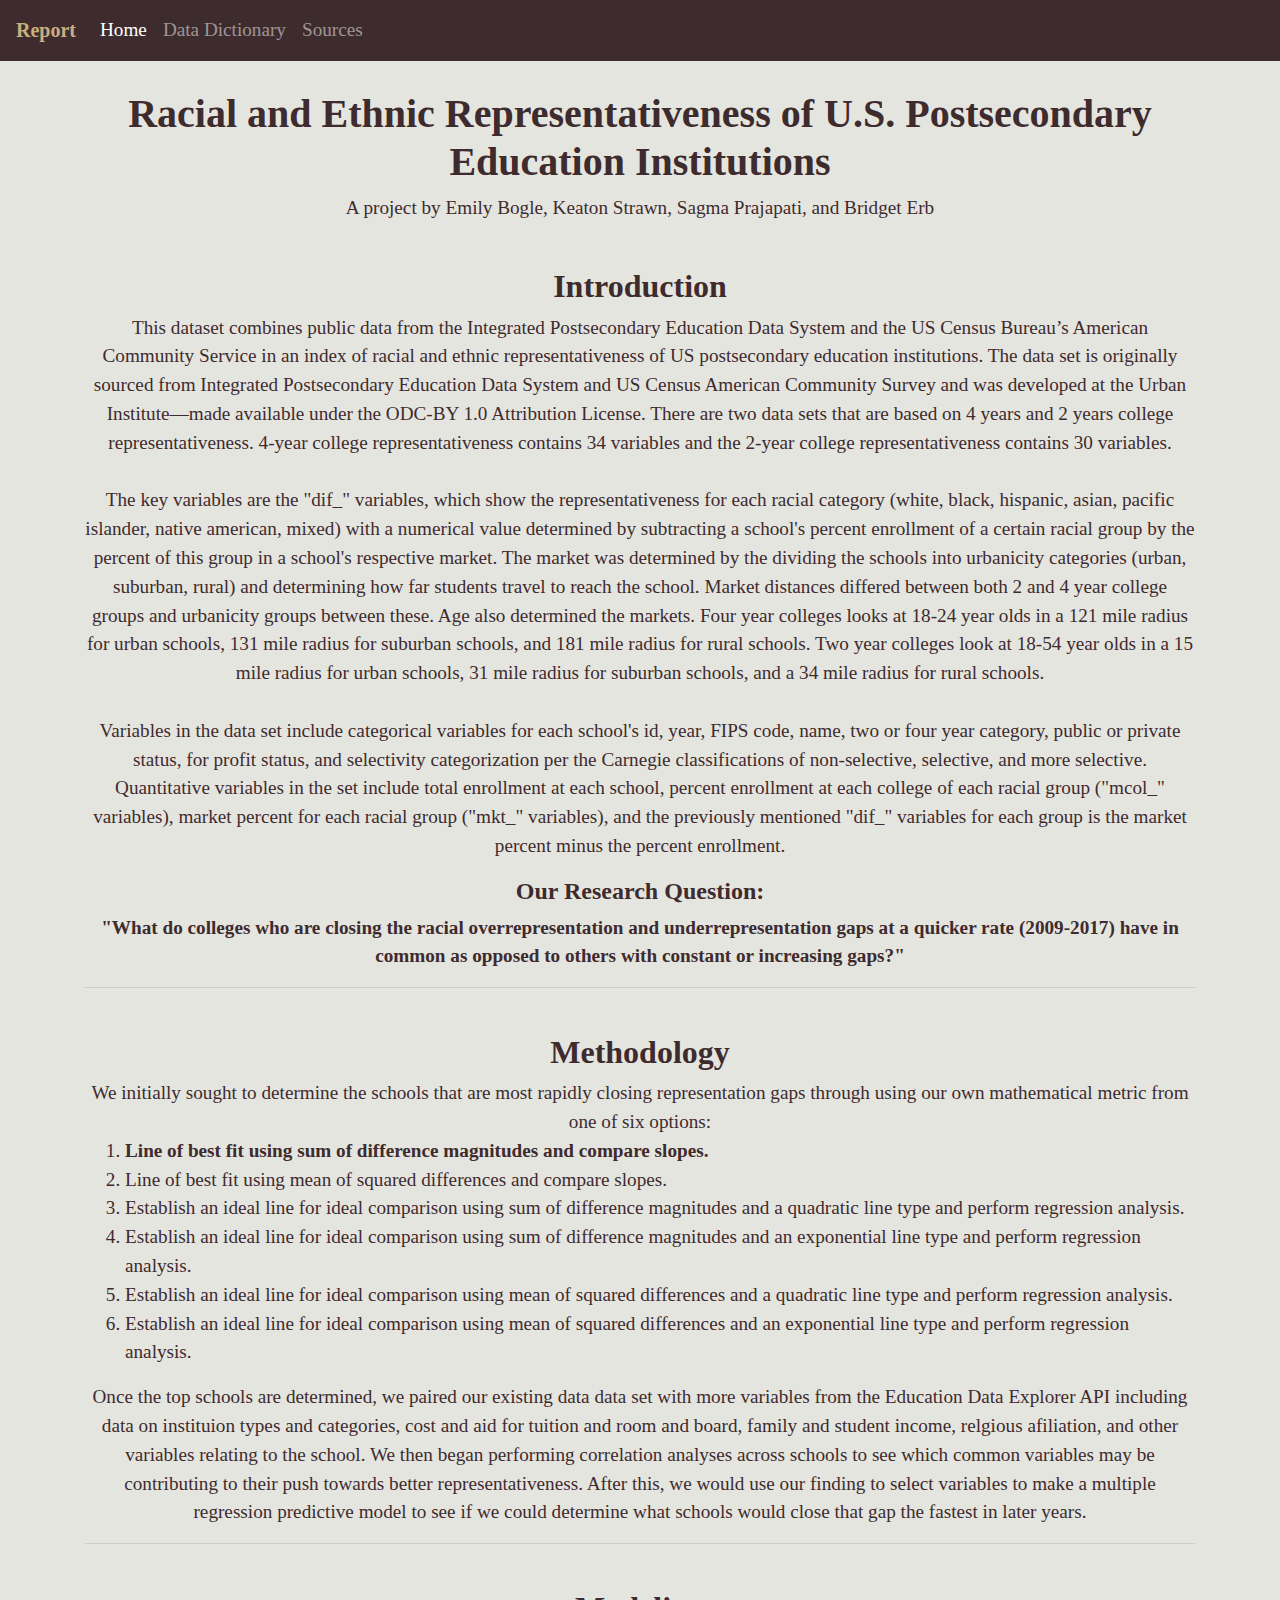
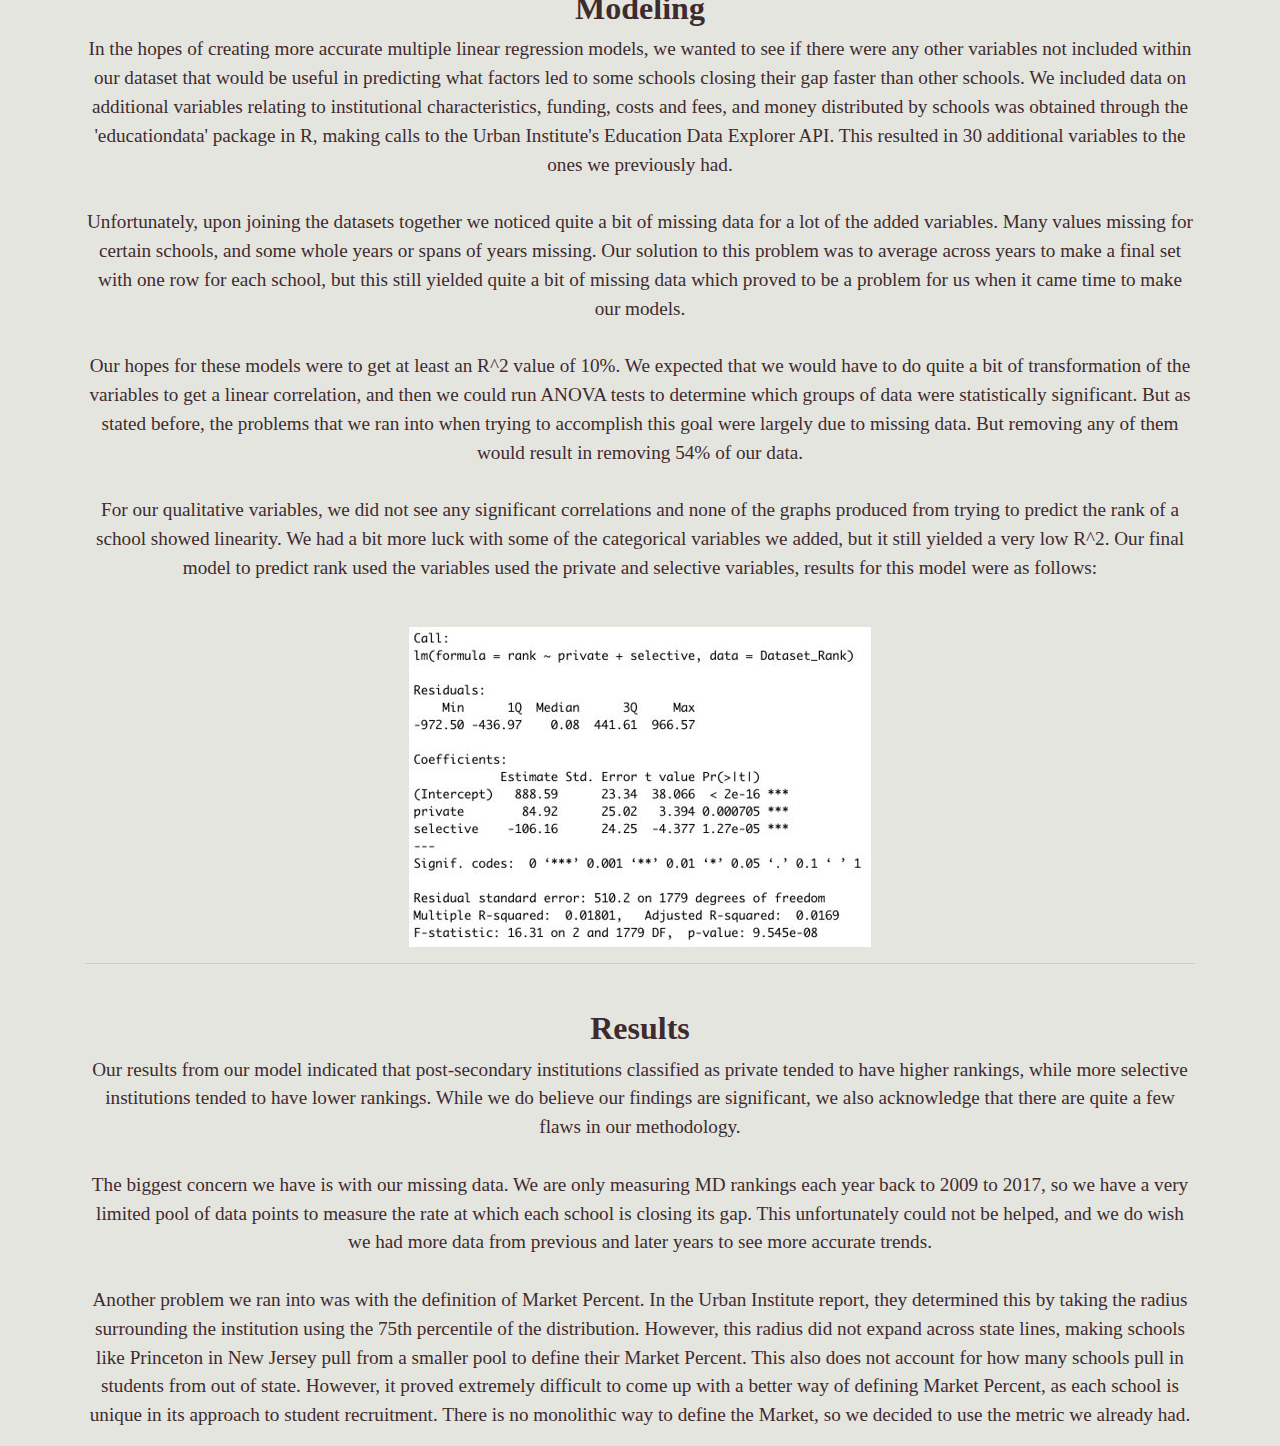
<file: docs/index.html>
<!DOCTYPE html>
<html lang="en-ca">
    <head>
        <meta charset="utf-8">
        <title>Report: Data Science Capstone</title>
        <link rel="stylesheet" href="https://stackpath.bootstrapcdn.com/bootstrap/4.3.1/css/bootstrap.min.css" integrity="sha384-ggOyR0iXCbMQv3Xipma34MD+dH/1fQ784/j6cY/iJTQUOhcWr7x9JvoRxT2MZw1T" crossorigin="anonymous">
        <link rel="stylesheet" href="style.css">

        <script src="https://code.jquery.com/jquery-3.3.1.slim.min.js" integrity="sha384-q8i/X+965DzO0rT7abK41JStQIAqVgRVzpbzo5smXKp4YfRvH+8abtTE1Pi6jizo" crossorigin="anonymous"></script>
        <script src="https://cdnjs.cloudflare.com/ajax/libs/popper.js/1.14.7/umd/popper.min.js" integrity="sha384-UO2eT0CpHqdSJQ6hJty5KVphtPhzWj9WO1clHTMGa3JDZwrnQq4sF86dIHNDz0W1" crossorigin="anonymous"></script>
        <script src="https://stackpath.bootstrapcdn.com/bootstrap/4.3.1/js/bootstrap.min.js" integrity="sha384-JjSmVgyd0p3pXB1rRibZUAYoIIy6OrQ6VrjIEaFf/nJGzIxFDsf4x0xIM+B07jRM" crossorigin="anonymous"></script>
    
    </head>
    <body>
        <nav class="navbar navbar-expand-lg navbar-dark navbar-custom">
            <a class="navbar-brand" href="index.html">Report</a>
            <button class="navbar-toggler" type="button" data-toggle="collapse" data-target="#navbarNav" aria-controls="navbarNav" aria-expanded="false" aria-label="Toggle navigation">
                <span class="navbar-toggler-icon"></span>
            </button>
            <div class="collapse navbar-collapse" id="navbarNav">
                <ul class="navbar-nav">
                    <li class="nav-item active">
                        <a class="nav-link" href="index.html">Home<span class="sr-only">(current)</span></a>
                    </li>
                    <li class="nav-item">
                        <a class="nav-link" href="dictionary.html">Data Dictionary</a>
                    </li>
                    <li class= "nav-item">
                        <a class="nav-link" href="sources.html">Sources</a>
                    </li>
                </ul>
            </div>
        </nav>
        <div class="container">
        <br>
        <h1>Racial and Ethnic Representativeness of U.S. Postsecondary Education Institutions</h1>
        <p>A project by Emily Bogle, Keaton Strawn, Sagma Prajapati, and Bridget Erb</p>
        <br>
        <h2>Introduction</h2>
        <p>This dataset combines public data from the Integrated 
            Postsecondary Education Data System and the 
            US Census Bureau’s American Community Service 
            in an index of racial and ethnic representativeness 
            of US postsecondary education institutions. The data set 
            is originally sourced from Integrated Postsecondary
             Education Data System and US Census American Community 
             Survey and was developed at the Urban Institute—made 
             available under the ODC-BY 1.0 Attribution License. 
             There are two data sets that are based on 4 years and 
             2 years college representativeness. 4-year college 
             representativeness contains 34 variables and the 2-year 
             college representativeness contains 30 variables.
            <br>
            <br>
            The key variables are the "dif_" variables, which show the 
            representativeness for each racial category (white, black, 
            hispanic, asian, pacific islander, native american, mixed) 
            with a numerical value determined by subtracting a school's
             percent enrollment of a certain racial group by the percent 
             of this group in a school's respective market. The market 
             was determined by the dividing the schools into urbanicity 
             categories (urban, suburban, rural) and determining how far 
             students travel to reach the school. Market distances 
             differed between both 2 and 4 year college groups and 
             urbanicity groups between these. Age also determined the 
             markets. Four year colleges looks at 18-24 year olds in a 
             121 mile radius for urban schools, 131 mile radius for 
             suburban schools, and 181 mile radius for rural schools. 
             Two year colleges look at 18-54 year olds in a 15 mile 
             radius for urban schools, 31 mile radius for suburban 
             schools, and a 34 mile radius for rural schools.
            <br>
            <br>
            Variables in the data set include categorical variables for 
            each school's id, year, FIPS code, name, two or four year 
            category, public or private status, for profit status, and 
            selectivity categorization per the Carnegie classifications 
            of non-selective, selective, and more selective. Quantitative
             variables in the set include total enrollment at each 
             school, percent enrollment at each college of each racial 
             group ("mcol_" variables), market percent for each racial 
             group ("mkt_" variables), and the previously mentioned 
             "dif_" variables for each group is the market percent minus the
            percent enrollment.</p>

        <h4>Our Research Question:</h4>
        <p><b>"What do colleges who are closing the racial overrepresentation and underrepresentation gaps at a quicker rate 
            (2009-2017) have in common as opposed to others with constant or increasing gaps?"</b></p>
        <hr>
        <br>
        <h2>Methodology</h2>
        We initially sought to determine the schools that are most rapidly closing representation gaps through using our own mathematical metric from one of six options:
        <ol>
            <li><b>Line of best fit using sum of difference magnitudes and compare slopes.</b></li>
            <li>Line of best fit using mean of squared differences and compare slopes.</li>
            <li>Establish an ideal line for ideal comparison using sum of difference magnitudes and a quadratic line type and perform regression analysis.</li>
            <li>Establish an ideal line for ideal comparison using sum of difference magnitudes and an exponential line type and perform regression analysis.</li>
            <li>Establish an ideal line for ideal comparison using mean of squared differences and a quadratic line type and perform regression analysis.</li>
            <li>Establish an ideal line for ideal comparison using mean of squared differences and an exponential line type and perform regression analysis.</li>
        </ol>
        Once the top schools are determined, we paired our existing data data set with more variables from the Education Data Explorer 
        API including data on instituion types and categories, cost and aid for tuition and room and board, 
        family and student income, relgious afiliation, and other variables relating to the school. We then
        began performing correlation analyses across schools to see which common variables may be contributing to 
        their push towards better representativeness. After this, we would use our finding to select variables to make a multiple regression 
        predictive model to see if we could determine what schools would close that gap the fastest in later years.
        <hr>
        <br>
        <h2>Modeling</h2>
        <p>In the hopes of creating more accurate multiple linear regression models, 
        we wanted to see if there were any other variables not included within our dataset that would 
        be useful in predicting what factors led to some schools closing their gap faster than other schools. 
        We included data on additional variables relating to institutional characteristics, funding, costs and 
        fees, and money distributed by schools was obtained through the 'educationdata' package in R, making 
        calls to the Urban Institute's Education Data Explorer API. This resulted in 30 additional variables 
        to the ones we previously had. 
        <br>
        <br>
        Unfortunately, upon joining the datasets together we noticed quite a bit of missing data for a 
        lot of the added variables. Many values missing for certain schools, and some whole years or spans of 
        years missing. Our solution to this problem was to average across years to make a final set with one 
        row for each school, but this still yielded quite a bit of missing data which proved to be a problem 
        for us when it came time to make our models. 
        <br>
        <br>
        Our hopes for these models were to get at least an R^2 value of 10%. We expected that we would have 
        to do quite a bit of transformation of the variables to get a linear correlation, and then we could 
        run ANOVA tests to determine which groups of data were statistically significant. But as stated before, 
        the problems that we ran into when trying to accomplish this goal were largely due to missing data. But 
        removing any of them would result in removing 54% of our data. 
        <br>
        <br>
        For our qualitative variables, we did not see any significant correlations and none of the graphs 
        produced from trying to predict the rank of a school showed linearity. We had a bit more luck with 
        some of the categorical variables we added, but it still yielded a very low R^2. Our final model to 
        predict rank used the variables used the private and selective variables, results for this model were 
        as follows:
        </p>
        <br>
        <img src="./images/results.jpg" class="img-fluid" alt="results of multilinear regression model">
        <hr>
        <br>
        <h2>Results</h2>
        <p>
        Our results from our model indicated that post-secondary institutions classified as private tended to 
        have higher rankings, while more selective institutions tended to have lower rankings. While we do believe 
        our findings are significant, we also acknowledge that there are quite a few flaws in our methodology.
        <br>
        <br>
        The biggest concern we have is with our missing data. We are only measuring MD rankings each year back to 
        2009 to 2017, so we have a very limited pool of data points to measure the rate at which each school is closing 
        its gap. This unfortunately could not be helped, and we do wish we had more data from previous and later years to 
        see more accurate trends.
        <br>
        <br>
        Another problem we ran into was with the definition of Market Percent. In the Urban Institute report, they determined 
        this by taking the radius surrounding the institution using the 75th percentile of the distribution. However, this 
        radius did not expand across state lines, making schools like Princeton in New Jersey pull from a smaller pool to define 
        their Market Percent. This also does not account for how many schools pull in students from out of state. However, it 
        proved extremely difficult to come up with a better way of defining Market Percent, as each school is unique in its approach
         to student recruitment. There is no monolithic way to define the Market, so we decided to use the metric we already had.

        </p>
        </div>
</body>
</html>
</file>
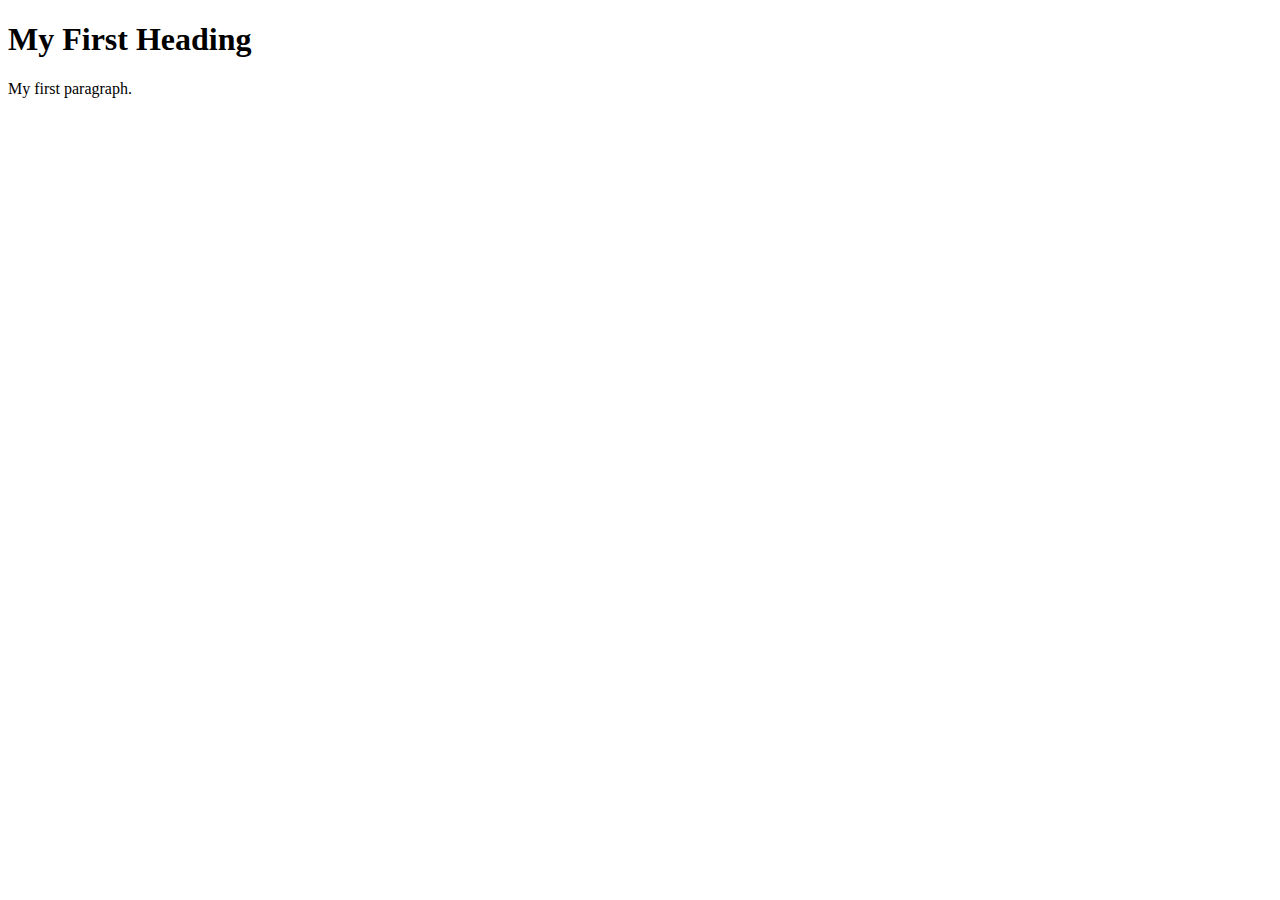
<file: pages/index.html>
<!DOCTYPE html>
<html lang="en-ca">
    <head>
        <meta charset="utf-8">
        <title>Report: Data Science Capstone</title>
    </head>
    <body>
        <h1>My First Heading</h1>
        <p>My first paragraph.</p>
</body>
</html>
</file>
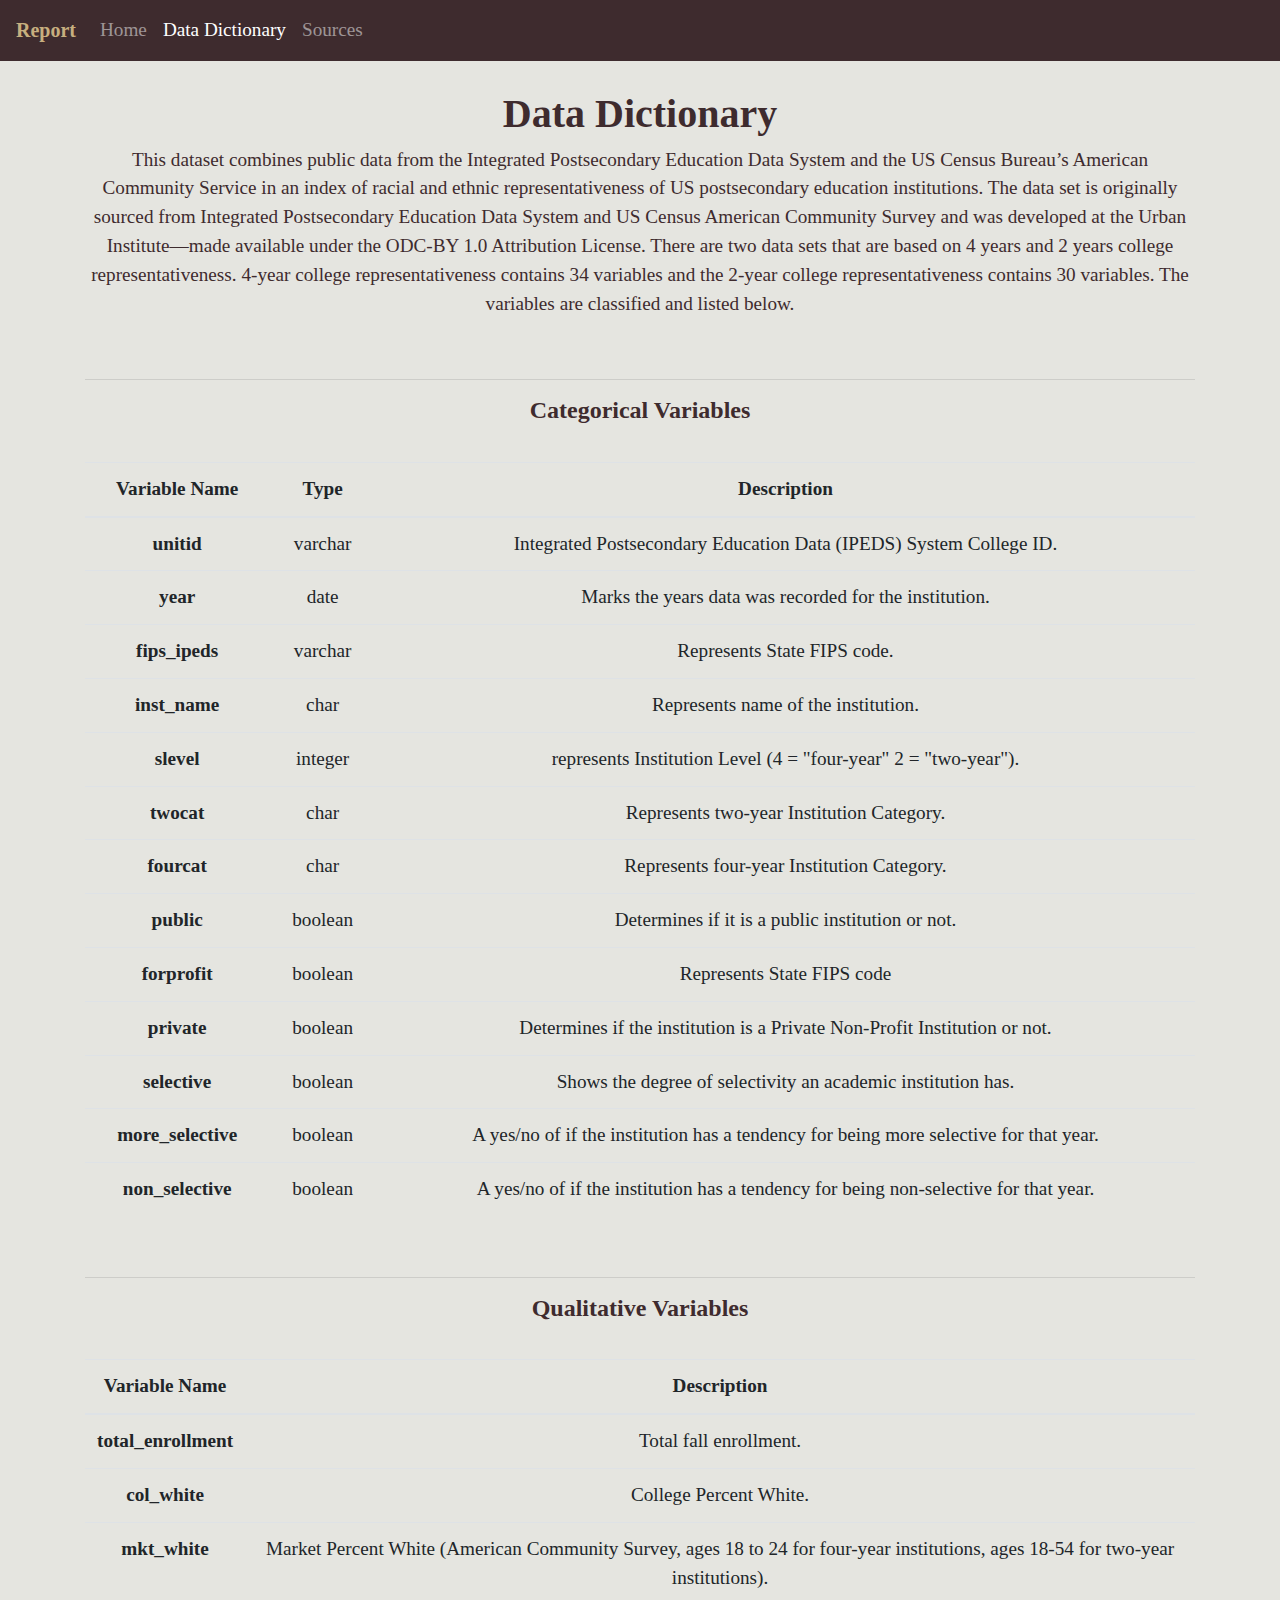
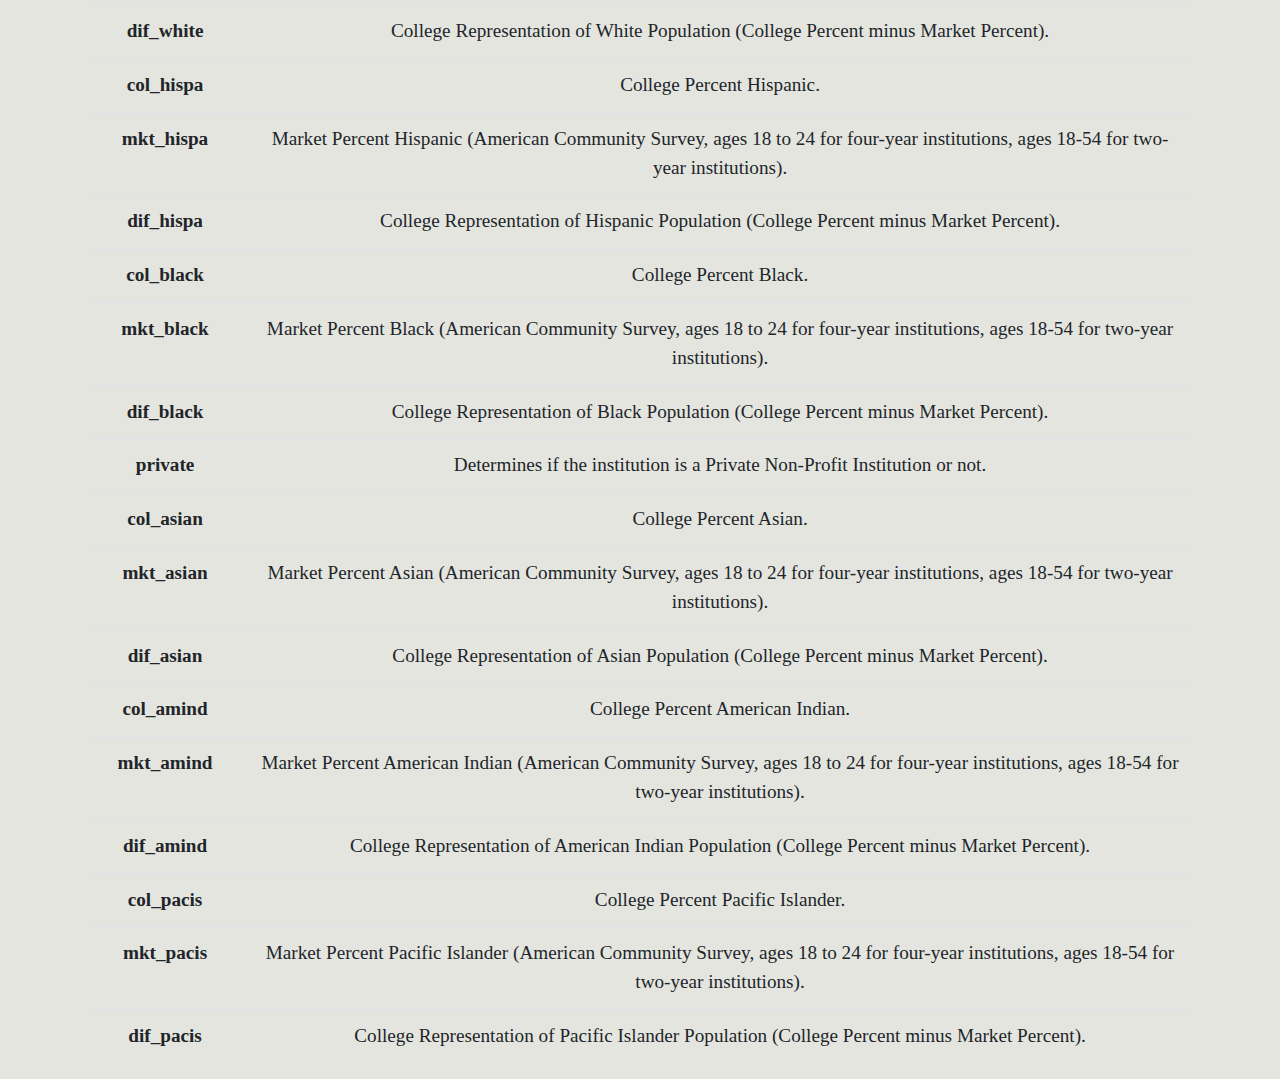
<file: docs/dictionary.html>
<!DOCTYPE html>
<html lang="en-ca">
    <head>
        <meta charset="utf-8">
        <title>Report: Data Science Capstone</title>
        <link rel="stylesheet" href="https://stackpath.bootstrapcdn.com/bootstrap/4.3.1/css/bootstrap.min.css" integrity="sha384-ggOyR0iXCbMQv3Xipma34MD+dH/1fQ784/j6cY/iJTQUOhcWr7x9JvoRxT2MZw1T" crossorigin="anonymous">
        <link rel="stylesheet" href="style.css">

        <script src="https://code.jquery.com/jquery-3.3.1.slim.min.js" integrity="sha384-q8i/X+965DzO0rT7abK41JStQIAqVgRVzpbzo5smXKp4YfRvH+8abtTE1Pi6jizo" crossorigin="anonymous"></script>
        <script src="https://cdnjs.cloudflare.com/ajax/libs/popper.js/1.14.7/umd/popper.min.js" integrity="sha384-UO2eT0CpHqdSJQ6hJty5KVphtPhzWj9WO1clHTMGa3JDZwrnQq4sF86dIHNDz0W1" crossorigin="anonymous"></script>
        <script src="https://stackpath.bootstrapcdn.com/bootstrap/4.3.1/js/bootstrap.min.js" integrity="sha384-JjSmVgyd0p3pXB1rRibZUAYoIIy6OrQ6VrjIEaFf/nJGzIxFDsf4x0xIM+B07jRM" crossorigin="anonymous"></script>
    
    </head>
    <body>
        <nav class="navbar navbar-expand-lg navbar-dark navbar-custom">
            <a class="navbar-brand" href="index.html">Report</a>
            <button class="navbar-toggler" type="button" data-toggle="collapse" data-target="#navbarNav" aria-controls="navbarNav" aria-expanded="false" aria-label="Toggle navigation">
                <span class="navbar-toggler-icon"></span>
            </button>
            <div class="collapse navbar-collapse" id="navbarNav">
                <ul class="navbar-nav">
                    <li class="nav-item">
                        <a class="nav-link" href="index.html">Home</a>
                    </li>
                    <li class="nav-item active">
                        <a class="nav-link" href="dictionary.html">Data Dictionary<span class="sr-only">(current)</span></a>
                    </li>
                    <li class= "nav-item">
                        <a class="nav-link" href="sources.html">Sources</a>
                    </li>
                </ul>
            </div>
        </nav>
        <div class="container">
            <br>
            <h1>Data Dictionary</h1>
            <p>This dataset combines public data from the Integrated Postsecondary Education Data System and the US Census Bureau’s 
                American Community Service in an index of racial and ethnic representativeness of US postsecondary education 
                institutions. The data set is originally sourced from Integrated Postsecondary Education Data System and US Census
                 American Community Survey and was developed at the Urban Institute—made available under the ODC-BY 1.0 Attribution 
                 License. There are two data sets that are based on 4 years and 2 years college representativeness. 
                 4-year college representativeness contains 34 variables and the 2-year college representativeness contains 30 variables.
                  The variables are classified and listed below.
                </p>
                <br>
                <hr>
                <h4>Categorical Variables</h4>
                <br>
                <table class="table">
                    <thead>
                      <tr>
                        <th scope="col">Variable Name</th>
                        <th scope="col">Type</th>
                        <th scope="col">Description</th>
                      </tr>
                    </thead>
                    <tbody>
                      <tr>
                        <th scope="row">unitid</th>
                        <td>varchar</td>
                        <td>Integrated Postsecondary Education Data (IPEDS)  System College ID.</td>
                      </tr>
                      <tr>
                        <th scope="row">year</th>
                        <td>date</td>
                        <td>Marks the years data was recorded for the institution.</td>
                      </tr>
                      <tr>
                        <th scope="row">fips_ipeds</th>
                        <td>varchar</td>
                        <td>Represents State FIPS code.</td>
                      </tr>
                      <tr>
                        <th scope="row">inst_name</th>
                        <td>char</td>
                        <td>Represents name of the institution.</td>
                      </tr>
                      <tr>
                        <th scope="row">slevel</th>
                        <td>integer</td>
                        <td>represents Institution Level (4 = "four-year" 2 = "two-year").</td>
                      </tr>
                      <tr>
                        <th scope="row">twocat</th>
                        <td>char</td>
                        <td>Represents two-year Institution Category.</td>
                      </tr>
                      <tr>
                        <th scope="row">fourcat</th>
                        <td>char</td>
                        <td>Represents four-year Institution Category.</td>
                      </tr>
                      <tr>
                        <th scope="row">public</th>
                        <td>boolean</td>
                        <td>Determines if it is a public institution or not.</td>
                      </tr>
                      <tr>
                        <th scope="row">forprofit</th>
                        <td>boolean</td>
                        <td>Represents State FIPS code</td>
                      </tr>
                      <tr>
                        <th scope="row">private</th>
                        <td>boolean</td>
                        <td>Determines if the institution is a Private Non-Profit Institution or not.</td>
                      </tr>
                      <tr>
                        <th scope="row">selective</th>
                        <td>boolean</td>
                        <td>Shows the degree of selectivity an academic institution has.</td>
                      </tr>
                      <tr>
                        <th scope="row">more_selective</th>
                        <td>boolean</td>
                        <td>A yes/no of if the institution has a tendency for being more selective for that year.</td>
                      </tr>
                      <tr>
                        <th scope="row">non_selective</th>
                        <td>boolean</td>
                        <td>A yes/no of if the institution has a tendency for being non-selective for that year.</td>
                      </tr>
                    </tbody>
                  </table>
                  <br>
                  <hr>
                  <h4>Qualitative Variables</h4>
                  <br>
                  <table class="table">
                    <thead>
                      <tr>
                        <th scope="col">Variable Name</th>
                        <th scope="col">Description</th>
                      </tr>
                    </thead>
                    <tbody>
                      <tr>
                        <th scope="row">total_enrollment</th>
                        <td>Total fall enrollment.</td>
                      </tr>
                      <tr>
                        <th scope="row">col_white</th>
                        <td>College Percent White.</td>
                      </tr>
                      <tr>
                        <th scope="row">mkt_white</th>
                        <td>Market Percent White (American Community Survey, ages 18 to 24 for four-year institutions, ages 18-54 for two-year institutions).</td>
                      </tr>
                      <tr>
                        <th scope="row">dif_white</th>
                        <td>College Representation of White Population (College Percent minus Market Percent).</td>
                      </tr>
                      <tr>
                        <th scope="row">col_hispa</th>
                        <td>College Percent Hispanic.</td>
                      </tr>
                      <tr>
                        <th scope="row">mkt_hispa</th>
                        <td>Market Percent Hispanic (American Community Survey, ages 18 to 24 for four-year institutions, ages 18-54 for two-year institutions).</td>
                      </tr>
                      <tr>
                        <th scope="row">dif_hispa</th>
                        <td>College Representation of Hispanic Population (College Percent minus Market Percent).</td>
                      </tr>
                      <tr>
                        <th scope="row">col_black</th>
                        <td>College Percent Black.</td>
                      </tr>
                      <tr>
                        <th scope="row">mkt_black</th>
                        <td>Market Percent Black (American Community Survey, ages 18 to 24 for four-year institutions, ages 18-54 for two-year institutions).</td>
                      </tr>
                      <tr>
                        <th scope="row">dif_black</th>
                        <td>College Representation of Black Population (College Percent minus Market Percent).</td>
                      </tr>
                      <tr>
                        <th scope="row">private</th>
                        <td>Determines if the institution is a Private Non-Profit Institution or not.</td>
                      </tr>
                      <tr>
                        <th scope="row">col_asian</th>
                        <td>College Percent Asian.</td>
                      </tr>
                      <tr>
                        <th scope="row">mkt_asian</th>
                        <td>Market Percent Asian (American Community Survey, ages 18 to 24 for four-year institutions, ages 18-54 for two-year institutions).</td>
                      </tr>
                      <tr>
                        <th scope="row">dif_asian</th>
                        <td>College Representation of Asian Population (College Percent minus Market Percent).</td>
                      </tr>
                      <tr>
                        <th scope="row">col_amind</th>
                        <td>College Percent American Indian.</td>
                      </tr>
                      <tr>
                        <th scope="row">mkt_amind</th>
                        <td>Market Percent American Indian (American Community Survey, ages 18 to 24 for four-year institutions, ages 18-54 for two-year institutions).</td>
                      </tr>
                      <tr>
                        <th scope="row">dif_amind</th>
                        <td>College Representation of American Indian Population (College Percent minus Market Percent).</td>
                      </tr>
                      <tr>
                        <th scope="row">col_pacis</th>
                        <td>College Percent Pacific Islander.</td>
                      </tr>
                      <tr>
                        <th scope="row">mkt_pacis</th>
                        <td>Market Percent Pacific Islander (American Community Survey, ages 18 to 24 for four-year institutions, ages 18-54 for two-year institutions).</td>
                      </tr>
                      <tr>
                        <th scope="row">dif_pacis</th>
                        <td>College Representation of Pacific Islander Population (College Percent minus Market Percent).</td>
                      </tr>
                    </tbody>
                  </table>
                  
                  

        </div>
    </body>
</file>
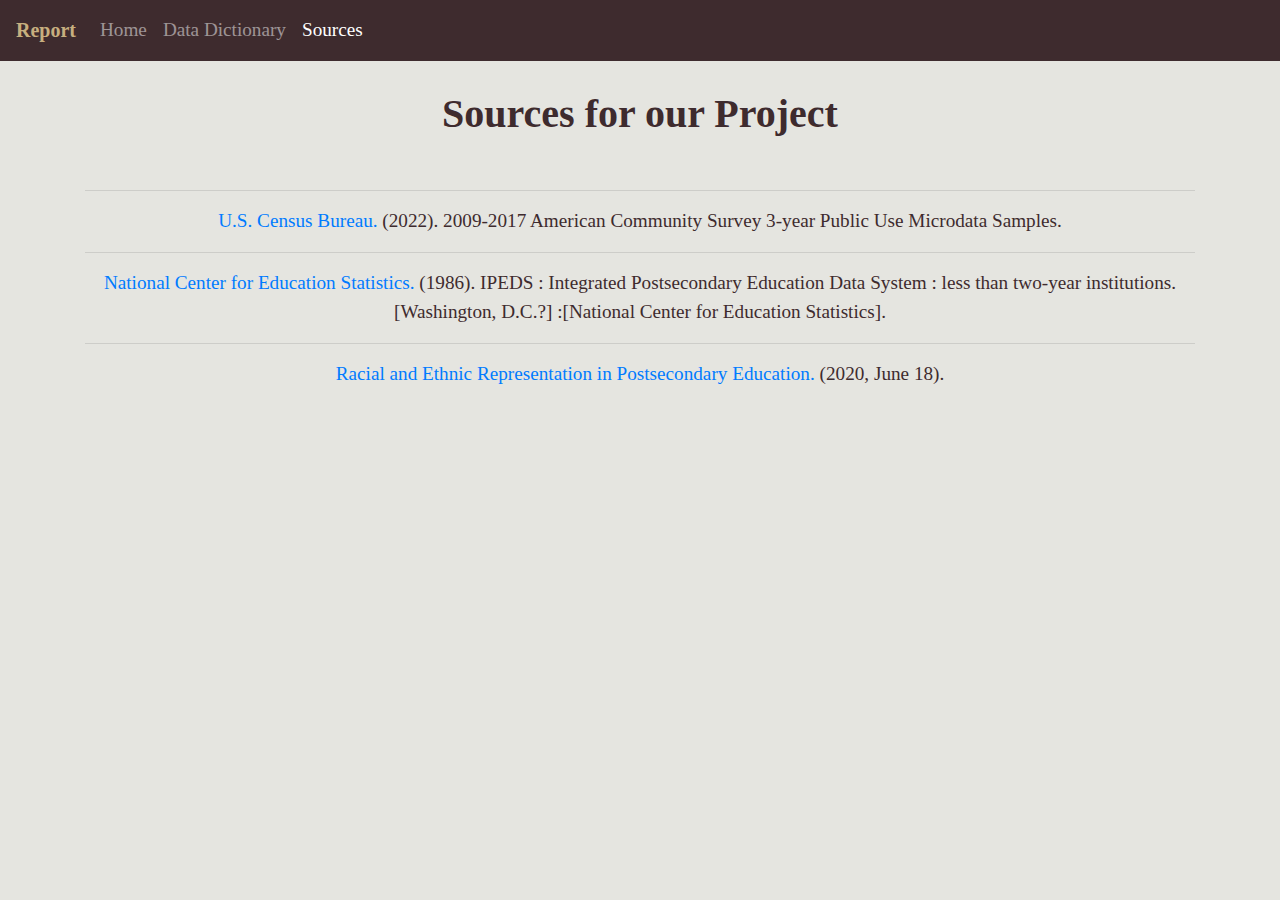
<file: docs/sources.html>
<!DOCTYPE html>
<html lang="en-ca">
    <head>
        <meta charset="utf-8">
        <title>Report: Data Science Capstone</title>
        <link rel="stylesheet" href="https://stackpath.bootstrapcdn.com/bootstrap/4.3.1/css/bootstrap.min.css" integrity="sha384-ggOyR0iXCbMQv3Xipma34MD+dH/1fQ784/j6cY/iJTQUOhcWr7x9JvoRxT2MZw1T" crossorigin="anonymous">
        <link rel="stylesheet" href="style.css">

        <script src="https://code.jquery.com/jquery-3.3.1.slim.min.js" integrity="sha384-q8i/X+965DzO0rT7abK41JStQIAqVgRVzpbzo5smXKp4YfRvH+8abtTE1Pi6jizo" crossorigin="anonymous"></script>
        <script src="https://cdnjs.cloudflare.com/ajax/libs/popper.js/1.14.7/umd/popper.min.js" integrity="sha384-UO2eT0CpHqdSJQ6hJty5KVphtPhzWj9WO1clHTMGa3JDZwrnQq4sF86dIHNDz0W1" crossorigin="anonymous"></script>
        <script src="https://stackpath.bootstrapcdn.com/bootstrap/4.3.1/js/bootstrap.min.js" integrity="sha384-JjSmVgyd0p3pXB1rRibZUAYoIIy6OrQ6VrjIEaFf/nJGzIxFDsf4x0xIM+B07jRM" crossorigin="anonymous"></script>
    
    </head>
    <body>
        <nav class="navbar navbar-expand-lg navbar-dark navbar-custom">
            <a class="navbar-brand" href="index.html">Report</a>
            <button class="navbar-toggler" type="button" data-toggle="collapse" data-target="#navbarNav" aria-controls="navbarNav" aria-expanded="false" aria-label="Toggle navigation">
                <span class="navbar-toggler-icon"></span>
            </button>
            <div class="collapse navbar-collapse" id="navbarNav">
                <ul class="navbar-nav">
                    <li class="nav-item">
                        <a class="nav-link" href="index.html">Home</a>
                    </li>
                    <li class="nav-item">
                        <a class="nav-link" href="dictionary.html">Data Dictionary</a>
                    </li>
                    <li class= "nav-item active">
                        <a class="nav-link" href="sources.html">Sources<span class="sr-only">(current)</span></a>
                    </li>
                </ul>
            </div>
        </nav>
        <div class="container">
            <br>
            <h1>Sources for our Project</h1>
            <br>
            <hr>
            <p> <a href="//factfinder.census.gov/faces/nav/jsf/pages/searchresults.xhtml?refresh=t">U.S. Census Bureau.</a> (2022). 2009-2017 American Community Survey 3-year Public Use Microdata Samples.</p>
            <hr>
            <p> <a href="https://nces.ed.gov/">National Center for Education Statistics.</a> (1986). IPEDS : Integrated Postsecondary Education Data System : less than two-year institutions. [Washington, D.C.?] :[National Center for Education Statistics].</p>
            <hr>
            <p> <a href="https://www.urban.org/research/publication/racial-and-ethnic-representation-postsecondary-education">Racial and Ethnic Representation in Postsecondary Education.</a> (2020, June 18).</p>
        </div>
    </body>
</file>
<file: docs/style.css>
body{
  background-color: #E5E5E0;
  font-family: "Trade Gothic LT Pro Roman";
  font-size: larger;
  text-align: center;
  color: #3E2B2E
}
.navbar-custom {
  background-color: #3E2B2E;
}
.navbar-custom .navbar-brand,
.navbar-custom .navbar-text {
  color: #C7AF7F;
  font-family: "Trade Gothic LT Pro Bold No. 2";
  font-weight: bold;
}
ol{
  text-align: left;
}
.data-images{
  width:  300px;
  height: 200px;
  object-fit: cover;
}
h1{
  font-family: "SangBleu Empire Bold";
  font-weight: bold;
}
h2{
  font-family: "SangBleu Empire Bold";
  font-weight: bold;
}
h4{
  font-family: "SangBleu Empire Bold";
  font-weight: bold;
}
</file>
